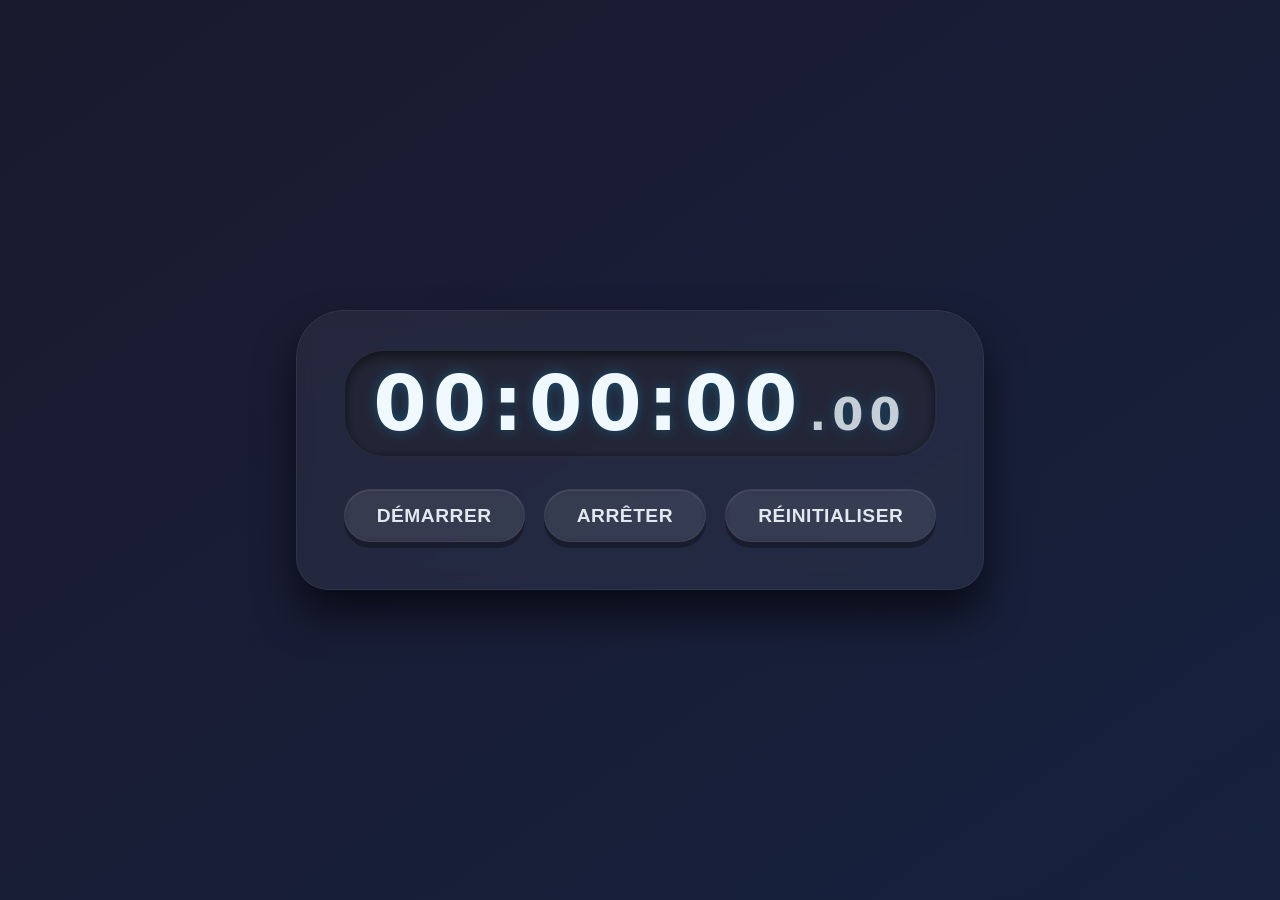
<file: index.html>
<!DOCTYPE html>
<html lang="fr">
<head>
    <meta charset="UTF-8" />
    <meta name="viewport" content="width=device-width, initial-scale=1.0" />
    <title>Chronomètre</title>
    <link rel="stylesheet" href="style.css">
</head>
<body>

    <div class="chrono-card">

        <!-- AFFICHAGE CHRONOMÈTRE -->
        <div class="display" aria-label="Chronomètre">
            00:00:00<span class="milli">.00</span>
        </div>

        <!-- BOUTONS (visuels uniquement, pas de fonction) -->
        <div class="controls">
            <button class="btn-start">Démarrer</button>
            <button class="btn-stop">Arrêter</button>
            <button class="btn-reset">Réinitialiser</button>
        </div>
    </div>
    <script src="script.js"></script>
</body>
</html>
</file>
<file: style.css>
* {
            box-sizing: border-box;
            margin: 0;
            padding: 0;
        }

        body {
            display: flex;
            justify-content: center;
            align-items: center;
            min-height: 100vh;
            background: linear-gradient(145deg, #1a1a2e, #16213e);
            font-family: 'Segoe UI', Roboto, system-ui, sans-serif;
        }

        /* ---------- CARD CHRONOMÈTRE ---------- */
        .chrono-card {
            background: rgba(255, 255, 255, 0.05);
            backdrop-filter: blur(8px);
            -webkit-backdrop-filter: blur(8px);
            border-radius: 3rem 3rem 2rem 2rem;
            padding: 2.5rem 3rem 3rem;
            box-shadow: 0 25px 40px rgba(0, 0, 0, 0.6), inset 0 0 0 1px rgba(255, 255, 255, 0.06);
            text-align: center;
            transition: 0.25s;
            min-width: 380px;
        }

        /* ---------- AFFICHAGE ---------- */
        .display {
            font-size: 4.8rem;
            font-weight: 600;
            letter-spacing: 6px;
            color: #f0f9ff;
            text-shadow: 0 0 12px rgba(0, 180, 255, 0.3);
            font-variant-numeric: tabular-nums;
            background: rgba(0, 0, 0, 0.25);
            padding: 0.5rem 1.2rem;
            border-radius: 2.5rem;
            margin-bottom: 2rem;
            backdrop-filter: blur(4px);
            box-shadow: inset 0 4px 12px rgba(0, 0, 0, 0.5);
            border: 1px solid rgba(255, 255, 255, 0.04);
        }

        /* séparateur millisecondes (plus petit) */
        .display .milli {
            font-size: 2.8rem;
            opacity: 0.8;
            margin-left: 6px;
        }

        /* ---------- BOUTONS (structure uniquement) ---------- */
        .controls {
            display: flex;
            justify-content: center;
            gap: 1.2rem;
            flex-wrap: wrap;
            margin-top: 0.8rem;
        }

        .controls button {
            /* styles purement visuels – AUCUNE FONCTIONNALITÉ */
            font-size: 1.2rem;
            font-weight: 600;
            padding: 0.9rem 2rem;
            min-width: 110px;
            border: none;
            border-radius: 60px;
            background: rgba(255, 255, 255, 0.04);
            backdrop-filter: blur(4px);
            -webkit-backdrop-filter: blur(4px);
            color: #e2e8f0;
            box-shadow: 0 6px 0 rgba(0, 0, 0, 0.3), inset 0 1px 0 rgba(255, 255, 255, 0.1);
            border: 1px solid rgba(255, 255, 255, 0.06);
            letter-spacing: 0.5px;
            transition: all 0.15s ease;
            cursor: default;   /* indique qu'elles n'ont pas de fonction */
            text-transform: uppercase;
        }

        /* Effet visuel "hover" (purement esthétique) */
        .controls button:hover {
            background: rgba(255, 255, 255, 0.08);
            transform: scale(1.02);
            border-color: rgba(255, 255, 255, 0.12);
            box-shadow: 0 8px 0 rgba(0, 0, 0, 0.3);
        }

        .controls button:active {
            transform: scale(0.97);
            box-shadow: 0 3px 0 rgba(0, 0, 0, 0.4);
        }

        /* couleurs distinctives pour chaque bouton (uniquement visuel) */
        .btn-start {
            background: rgba(34, 197, 94, 0.15);
            border-color: rgba(34, 197, 94, 0.2);
            color: #a7f0ba;
        }
        .btn-start:hover {
            background: rgba(34, 197, 94, 0.25);
        }

        .btn-stop {
            background: rgba(239, 68, 68, 0.15);
            border-color: rgba(239, 68, 68, 0.2);
            color: #fbbfbf;
        }
        .btn-stop:hover {
            background: rgba(239, 68, 68, 0.25);
        }

        .btn-reset {
            background: rgba(59, 130, 246, 0.15);
            border-color: rgba(59, 130, 246, 0.2);
            color: #b3d0ff;
        }
        .btn-reset:hover {
            background: rgba(59, 130, 246, 0.25);
        }

        /* ---------- PETIT TEXTE INFO ---------- */
        .hint {
            margin-top: 1.8rem;
            font-size: 0.8rem;
            color: rgba(255, 255, 255, 0.25);
            letter-spacing: 1px;
            font-weight: 300;
            border-top: 1px solid rgba(255, 255, 255, 0.04);
            padding-top: 1.5rem;
            text-transform: uppercase;
        }

        /* ---------- RESPONSIVE ---------- */
        @media (max-width: 500px) {
            .chrono-card {
                min-width: unset;
                width: 92%;
                padding: 1.8rem 1.5rem 2rem;
                border-radius: 2rem;
            }
            .display {
                font-size: 3.2rem;
                letter-spacing: 3px;
                padding: 0.3rem 0.8rem;
            }
            .display .milli {
                font-size: 2rem;
            }
            .controls button {
                font-size: 1rem;
                padding: 0.7rem 1.2rem;
                min-width: 80px;
            }
        }
</file>
<file: chronometre/style.css>
* {
            box-sizing: border-box;
            margin: 0;
            padding: 0;
        }

        body {
            display: flex;
            justify-content: center;
            align-items: center;
            min-height: 100vh;
            background: linear-gradient(145deg, #1a1a2e, #16213e);
            font-family: 'Segoe UI', Roboto, system-ui, sans-serif;
        }

        /* ---------- CARD CHRONOMÈTRE ---------- */
        .chrono-card {
            background: rgba(255, 255, 255, 0.05);
            backdrop-filter: blur(8px);
            -webkit-backdrop-filter: blur(8px);
            border-radius: 3rem 3rem 2rem 2rem;
            padding: 2.5rem 3rem 3rem;
            box-shadow: 0 25px 40px rgba(0, 0, 0, 0.6), inset 0 0 0 1px rgba(255, 255, 255, 0.06);
            text-align: center;
            transition: 0.25s;
            min-width: 380px;
        }

        /* ---------- AFFICHAGE ---------- */
        .display {
            font-size: 4.8rem;
            font-weight: 600;
            letter-spacing: 6px;
            color: #f0f9ff;
            text-shadow: 0 0 12px rgba(0, 180, 255, 0.3);
            font-variant-numeric: tabular-nums;
            background: rgba(0, 0, 0, 0.25);
            padding: 0.5rem 1.2rem;
            border-radius: 2.5rem;
            margin-bottom: 2rem;
            backdrop-filter: blur(4px);
            box-shadow: inset 0 4px 12px rgba(0, 0, 0, 0.5);
            border: 1px solid rgba(255, 255, 255, 0.04);
        }

        /* séparateur millisecondes (plus petit) */
        .display .milli {
            font-size: 2.8rem;
            opacity: 0.8;
            margin-left: 6px;
        }

        /* ---------- BOUTONS (structure uniquement) ---------- */
        .controls {
            display: flex;
            justify-content: center;
            gap: 1.2rem;
            flex-wrap: wrap;
            margin-top: 0.8rem;
        }

        .controls button {
            /* styles purement visuels – AUCUNE FONCTIONNALITÉ */
            font-size: 1.2rem;
            font-weight: 600;
            padding: 0.9rem 2rem;
            min-width: 110px;
            border: none;
            border-radius: 60px;
            background: rgba(255, 255, 255, 0.04);
            backdrop-filter: blur(4px);
            -webkit-backdrop-filter: blur(4px);
            color: #e2e8f0;
            box-shadow: 0 6px 0 rgba(0, 0, 0, 0.3), inset 0 1px 0 rgba(255, 255, 255, 0.1);
            border: 1px solid rgba(255, 255, 255, 0.06);
            letter-spacing: 0.5px;
            transition: all 0.15s ease;
            cursor: default;   /* indique qu'elles n'ont pas de fonction */
            text-transform: uppercase;
        }

        /* Effet visuel "hover" (purement esthétique) */
        .controls button:hover {
            background: rgba(255, 255, 255, 0.08);
            transform: scale(1.02);
            border-color: rgba(255, 255, 255, 0.12);
            box-shadow: 0 8px 0 rgba(0, 0, 0, 0.3);
        }

        .controls button:active {
            transform: scale(0.97);
            box-shadow: 0 3px 0 rgba(0, 0, 0, 0.4);
        }

        /* couleurs distinctives pour chaque bouton (uniquement visuel) */
        .btn-start {
            background: rgba(34, 197, 94, 0.15);
            border-color: rgba(34, 197, 94, 0.2);
            color: #a7f0ba;
        }
        .btn-start:hover {
            background: rgba(34, 197, 94, 0.25);
        }

        .btn-stop {
            background: rgba(239, 68, 68, 0.15);
            border-color: rgba(239, 68, 68, 0.2);
            color: #fbbfbf;
        }
        .btn-stop:hover {
            background: rgba(239, 68, 68, 0.25);
        }

        .btn-reset {
            background: rgba(59, 130, 246, 0.15);
            border-color: rgba(59, 130, 246, 0.2);
            color: #b3d0ff;
        }
        .btn-reset:hover {
            background: rgba(59, 130, 246, 0.25);
        }

        /* ---------- PETIT TEXTE INFO ---------- */
        .hint {
            margin-top: 1.8rem;
            font-size: 0.8rem;
            color: rgba(255, 255, 255, 0.25);
            letter-spacing: 1px;
            font-weight: 300;
            border-top: 1px solid rgba(255, 255, 255, 0.04);
            padding-top: 1.5rem;
            text-transform: uppercase;
        }

        /* ---------- RESPONSIVE ---------- */
        @media (max-width: 500px) {
            .chrono-card {
                min-width: unset;
                width: 92%;
                padding: 1.8rem 1.5rem 2rem;
                border-radius: 2rem;
            }
            .display {
                font-size: 3.2rem;
                letter-spacing: 3px;
                padding: 0.3rem 0.8rem;
            }
            .display .milli {
                font-size: 2rem;
            }
            .controls button {
                font-size: 1rem;
                padding: 0.7rem 1.2rem;
                min-width: 80px;
            }
        }
</file>
